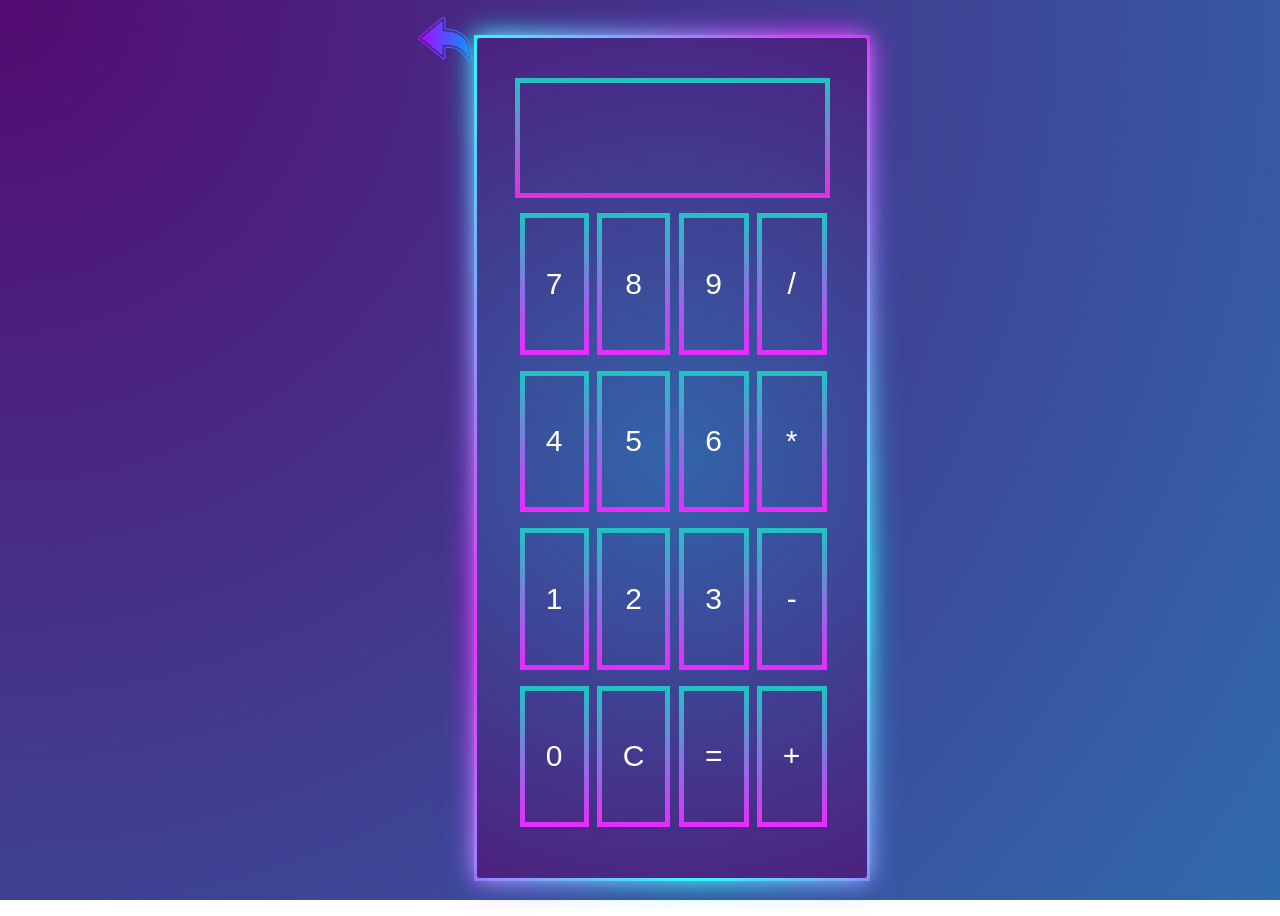
<file: calculadora.html>
<!DOCTYPE html>
<html lang="en">
<head>
    <meta charset="UTF-8">
    <meta http-equiv="X-UA-Compatible" content="IE=edge">
    <meta name="viewport" content="width=device-width, initial-scale=1.0">
    <link rel="stylesheet" href="css/style.css">
    <link rel="icon" href="img//JS_icon.png">
    <title>Calculadora</title>
</head>
<body class="calculadora">
    <div class="salir">
        <a href="index.html"><img src="img/flecha-hacia-atras.png" alt="" srcset=""></a>
    </div>
        <div class="todo">
            <div class="resul"><span id="resul"></span></div>
        <div class="botones">
            <Button id="siete">7</Button>
            <Button id="ocho">8</Button>
            <Button id="nueve">9</Button>
            <Button id="divi">/</Button>
            <Button id="cuatro">4</Button>
            <Button id="cinco">5</Button>
            <Button id="seis">6</Button>
            <Button id="multi">*</Button>
            <Button id="uno">1</Button>
            <Button id="dos">2</Button>
            <Button id="tres">3</Button>
            <Button id="menos">-</Button>
            <Button id="cero">0</Button>
            <Button id="borrar">C</Button>
            <Button id="igual">=</Button>
            <Button id="mas">+</Button>
        </div>
    </div>
    <script src="js/taller.js"></script>
</body>
</html>
</file>
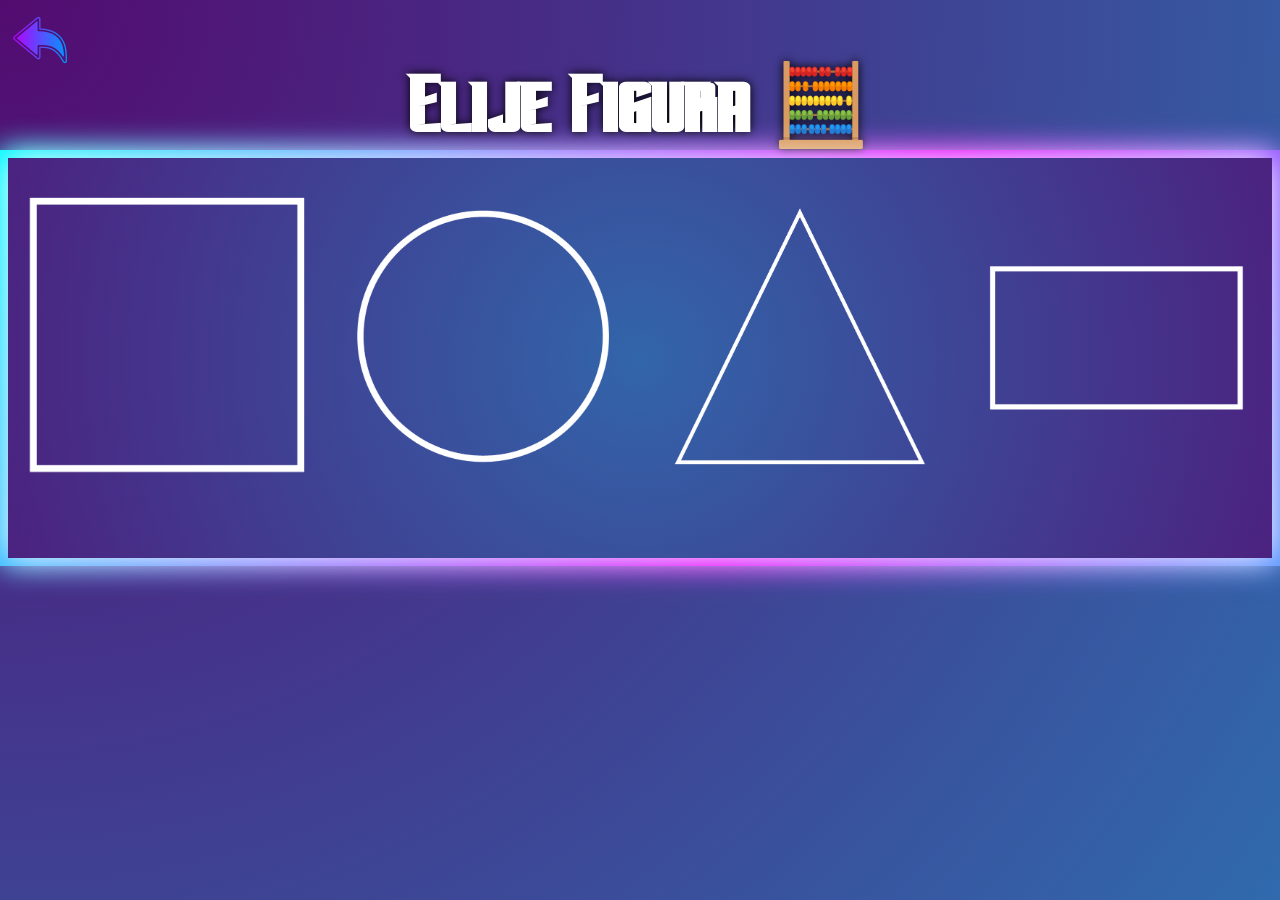
<file: figuras.html>
<!DOCTYPE html>
<html lang="en">
<head>
    <meta charset="UTF-8">
    <meta http-equiv="X-UA-Compatible" content="IE=edge">
    <meta name="viewport" content="width=device-width, initial-scale=1.0">
    <link rel="stylesheet" href="css/style.css">
    <link rel="icon" href="img/JS_icon.png">
    <title>Figuras</title>
</head>
<script>

</script>
<body class="figura">
    <div class="salir">
        <a href="index.html"><img src="img/flecha-hacia-atras.png" alt="" srcset=""></a>
    </div>
        <div class="titulo">
        <h1>Elije Figura 🧮</h1>
    </div>
    <div class="todasFiguras">
        <a href="#" class="figu" value="cuadrado" id="hola" onclick="abrir('cuadrado')"><img src="img/cuadrado-JS.png"></a>
        <a href="#" class="figu" value="circulo" id="hola" onclick="abrir('circulo')"><img src="img/circulo_JS.png"></a>
        <a href="#" class="figu" value="triangulo" id="hola" onclick="abrir('triangulo')"><img src="img/triangulo_JS.png"></a>
        <a href="#" class="figu" value="rectangulo" id="hola" onclick="abrir('rectangulo')"><img src="img/rectangulo_JS.png"></a>
    </div>
    <div class="divModal" id="divModal">
        <div class="modal-close" id="modal">
            <p class="cerrar" id="cerrar" onclick="cerrar();limpiar();">X</p>
            <div class="modalTextCuadrado-inactivo" name="Cuadrado1" id="div1"value=cuadrado>
                <label class="laberlCuadrado">Digite Lado</label>
                <div class="inf">
                    <input type="number" id="numberCuadrado">
                    <select id="medicion">
                        <option>cm</option>
                        <option>m</option>
                        <option>km</option>
                    </select>
                </div>
                <div class="resultado">
                    <p id="Area"></p>
                    <p id="Peri"></p>
                </div>
                <div class="botoncss">
                    <button class="cuadradoBoton" onclick="cuadrado()">Enviar</button>
                </div>
            </div>
            <div class="modalTextCirculo-inactivo" name="Circulo1" id="div2">
                <label class="laberlCirculo">Digite Radio</label>
                <div class="inf">
                    <input type="number" id="numberCirculo">
                    <select id="medicionCir">
                        <option>cm</option>
                        <option>m</option>
                        <option>km</option>
                    </select>
                </div>
                <div class="resultado">
                    <p id="AreaCir"></p>
                    <p id="PeriCir"></p>
                </div>
                <div class="botoncss">
                    <button class="circuloBoton" onclick="circulo()">Enviar</button>
                </div>
            </div>
            <div class="modalTextTriangulo-inactivo"  name="Triangulo1" id="div3">
                <div class="infTri">
                    <label class="laberlTriangulo">Digite Altura</label><br>
                    <input type="number" id="numberTriangulo"/>
                </div>
                <div class="inputBase">
                    <label class="laberlTriangulo">Digite Base</label><br>
                    <input type="number" id="numberTriangulo2"/>
                </div>
                <div class="ladoTri">
                    <label class="laberlTriangulo">Digite Lado</label><br>
                    <input type="number" id="numberTriangulo3"/>
                </div>
                <div class="mediTrian">
                    <label class="laberlTriangulo">Medida</label><br>
                    <select id="medicionTri">
                        <option>cm</option>
                        <option>m</option>
                        <option>km</option>
                    </select>
                </div>
                <div class="resultadoTri">
                    <p id="AreaTri"></p>
                    <p id="PeriTri"></p>
                </div>
                <div class="botoncssTri">
                    <button class="trianguloBoton" onclick="triangulo()">Enviar</button>
                </div>
            </div>
            <div class="modalTextRectangulo-inactivo" name="Rectangulo1" id="div4">
                <div class="infRec">
                    <label class="laberlTriangulo">Digite Altura</label><br>
                    <input type="number" id="numberRec"/>
                </div>
                <div class="inputBase">
                    <label class="laberlTriangulo">Digite Base</label><br>
                    <input type="number" id="numberRec2"/>
                </div>
                <div class="ladoRec1">
                    <label class="laberlTriangulo">Digite Lado 1</label><br>
                    <input type="number" id="numberRec3"/>
                </div>
                <div class="ladoRec2">
                    <label class="laberlTriangulo">Digite Lado 2</label><br>
                    <input type="number" id="numberRec4"/>
                </div>
                <div class="mediRec">
                    <label class="laberlTriangulo">Medida</label><br>
                    <select id="medicionRec">
                        <option>cm</option>
                        <option>m</option>
                        <option>km</option>
                    </select>
                </div>
                <div class="resultadoRec">
                    <p id="AreaRec"></p>
                    <p id="PeriRec"></p>
                </div>
                <div class="botoncssRec">
                    <button class="trianguloBoton" onclick="rectangulo()">Enviar</button>
                </div>
            </div>
        </div>
    </div>
    <script src="js/figuras.js"></script>
</body>
</html>
</file>
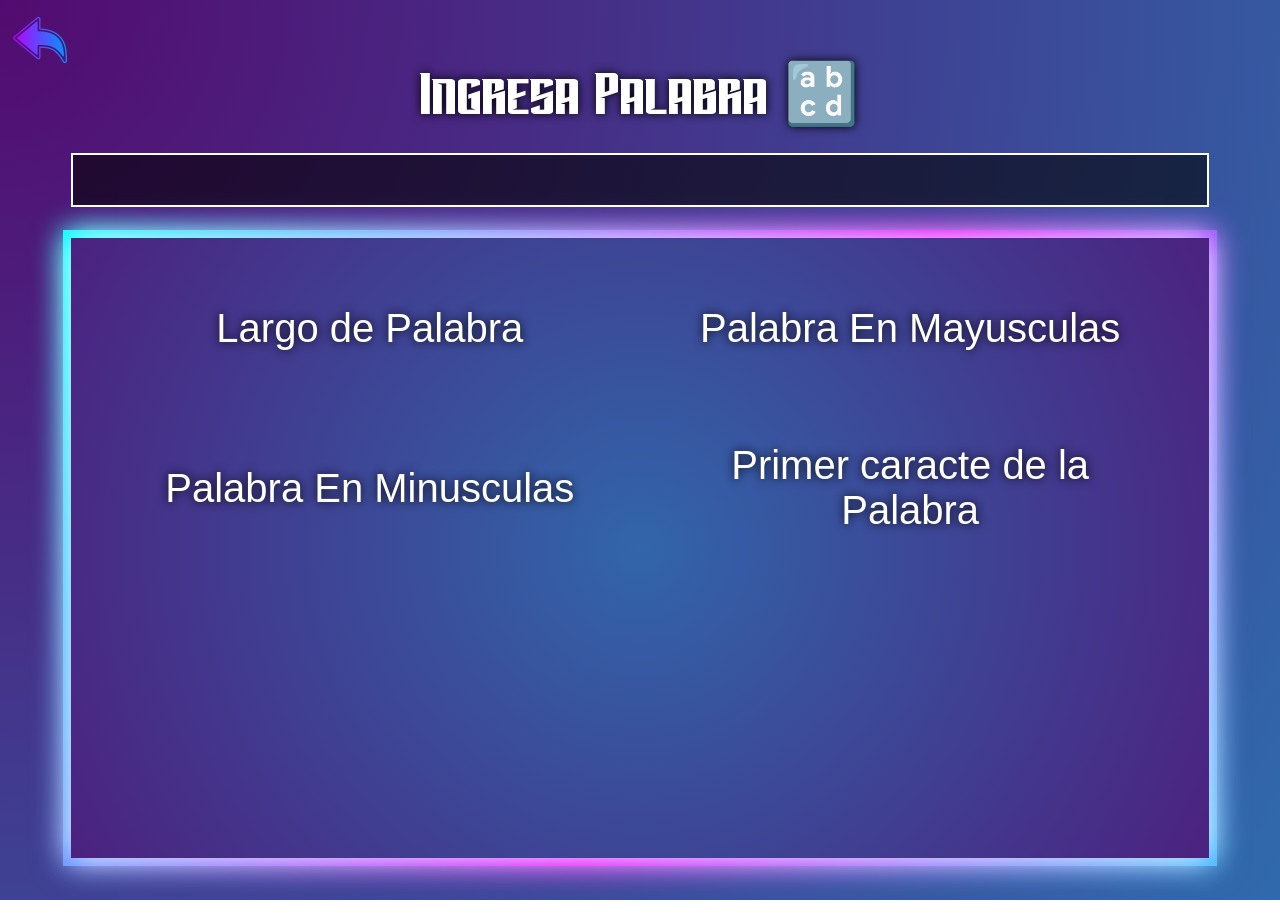
<file: palabras.html>
<!DOCTYPE html>
<html lang="en">
<head>
    <meta charset="UTF-8">
    <meta http-equiv="X-UA-Compatible" content="IE=edge">
    <meta name="viewport" content="width=device-width, initial-scale=1.0">
    <link rel="stylesheet" href="css/style.css">
    <link rel="icon" href="img//JS_icon.png">
    <title>Palabras</title>
</head>
<body class="palabras">
    <div  class="salir">
        <a href="index.html"><img src="img/flecha-hacia-atras.png" alt="" srcset=""></a>
    </div>
    <div class="elecPalabra">
        <div class="regisPalabra">
            <label>Ingresa Palabra 🔡</label>
            <input type="text" id="palabra">
        </div>
        <div class="eleccionPa">
            <button class="b1" onclick="abrirPA('largo');">Largo de Palabra</button>
            <button class="b2" onclick="abrirPA('Meyus');">Palabra En Mayusculas</button>
            <button class="b3" onclick="abrirPA('Minus');">Palabra En Minusculas</button>
            <button class="b4" onclick="abrirPA('Primer');">Primer caracte de la Palabra</button>
        </div>
    </div>
    <div class="divModal" id="divModal">
        <div class="modal-close" id="modal">
            <p class="cerrar" id="cerrar" onclick="cerrarPA();">X</p>
            <div class="modalTextRespuesta" name="Cuadrado1" id="div1"value=cuadrado>
                <h1 class="h1-">El resultado de su peticion es</h1>
                <h1 id="peticion"></h1>
            </div>
        </div>
    </div>
    <script src="js/Palabra.js"></script>
</body>
</html>
</file>
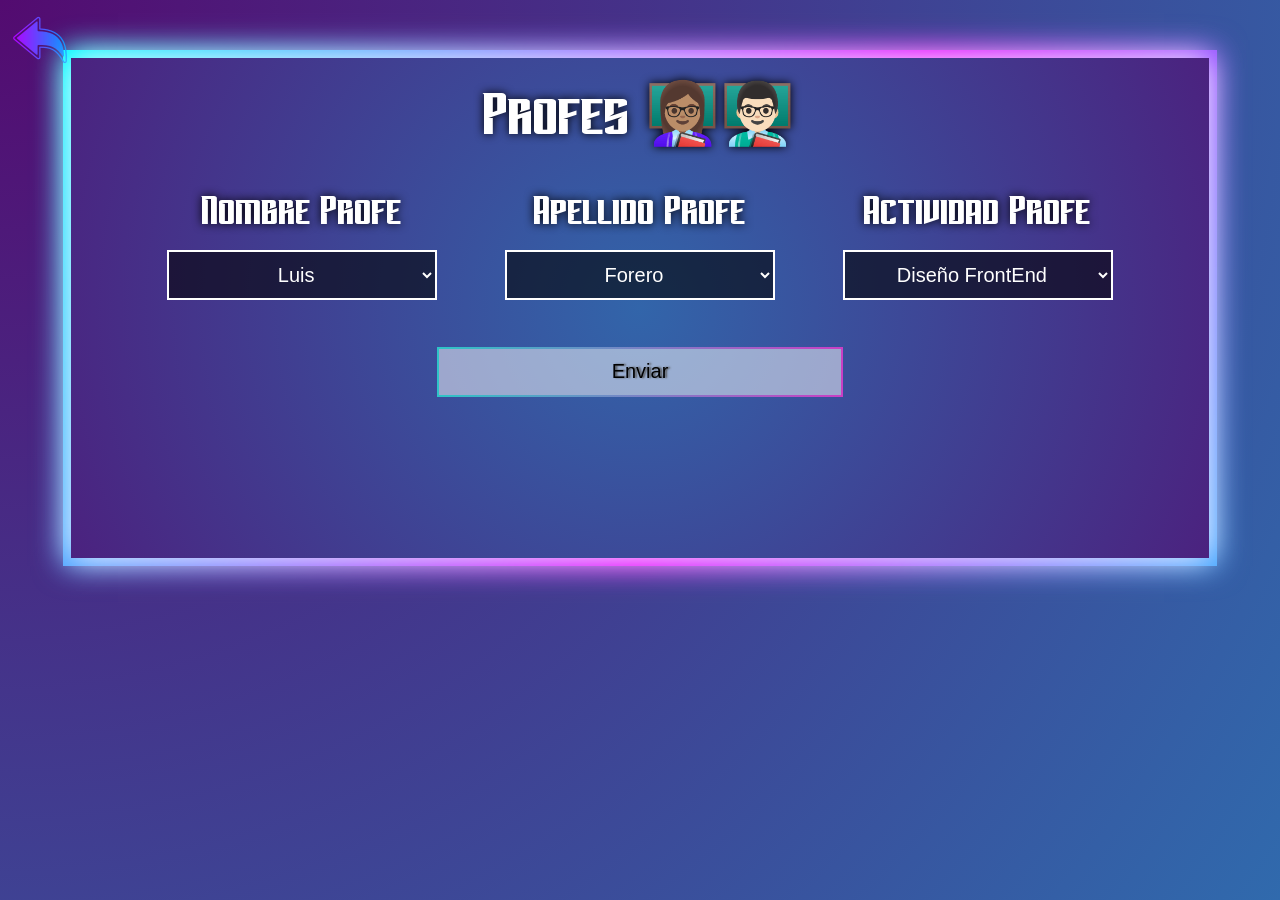
<file: Profes.html>
<!DOCTYPE html>
<html lang="en">
<head>
    <meta charset="UTF-8">
    <meta http-equiv="X-UA-Compatible" content="IE=edge">
    <meta name="viewport" content="width=device-width, initial-scale=1.0">
    <link rel="stylesheet" href="css/style.css">
    <link rel="icon" href="img/JS_icon.png">
    <title>Profes</title>
</head>
<body class="Profes">
    <div class="salir">
        <a
         href="index.html"><img src="img/flecha-hacia-atras.png" alt="" srcset=""></a>
    </div>
    <div class="ProfesTodo">
        <div class="ProfesElec">
            <div class="ingreProfe">
                <label>Profes 👩🏽‍🏫👨🏻‍🏫</label>
            </div>
            <div class="MostrarProfes">
                <label>Nombre Profe</label>

                <label>Apellido Profe</label>

                <label>Actividad Profe</label>

                <select name="" id="nombre">
                    <option value="Luis">Luis</option>
                    <option value="Tatiana">Tatiana</option>
                    <option value="Jonathan">Jonathan</option>
                    <option value="Fernando">Fernando</option>
                    <option value="Carolina">Carolina</option>
                    <option value="Adriana">Adriana</option>
                    <option value="Yaneth">Yaneth</option>
                </select>
                    
                <select name="" id="apellido">
                    <option value="Forero">Forero</option>
                    <option value="Castillo">Castillo</option>
                    <option value="Duarte">Duarte</option>
                    <option value="Galindo">Galindo</option>
                    <option value="Baquero">Baquero</option>
                    <option value="Cabrera">Cabrera</option>
                    <option value="Espitia">Espitia</option>
                </select>
                    
                <select name="" id="actividad">
                    <option value="Diseño FrontEnd">Diseño FrontEnd</option>
                    <option value="Métricas de Calidad">Métricas de Calidad</option>
                    <option value="Cultura Física">Cultura Física</option>
                    <option value="FrontEnd - Framework">FrontEnd - Framework</option>
                    <option value="Realicacion Proyecto">Realicacion Proyecto</option>
                    <option value="Gestion Ambiental">Gestion Ambiental</option>
                    <option value="BackEnd - Framework">BackEnd - Framework</option>
                    <option value="Bases de Datos II">Bases de Datos II</option>
                </select>
                    
                <div class="botonTem" onclick="Profes()"><button>Enviar</button></div>
                
            </div>
            <div class="apareceProfe">
                <h1 id="Profe"></h1>
                <h1 id="Profe="></h1>
                <h1 id="Profecheck"></h1>
            </div>
           
        </div>
    </div>
    <script src="js/Profes.js"></script>
</body>
</html>
</file>
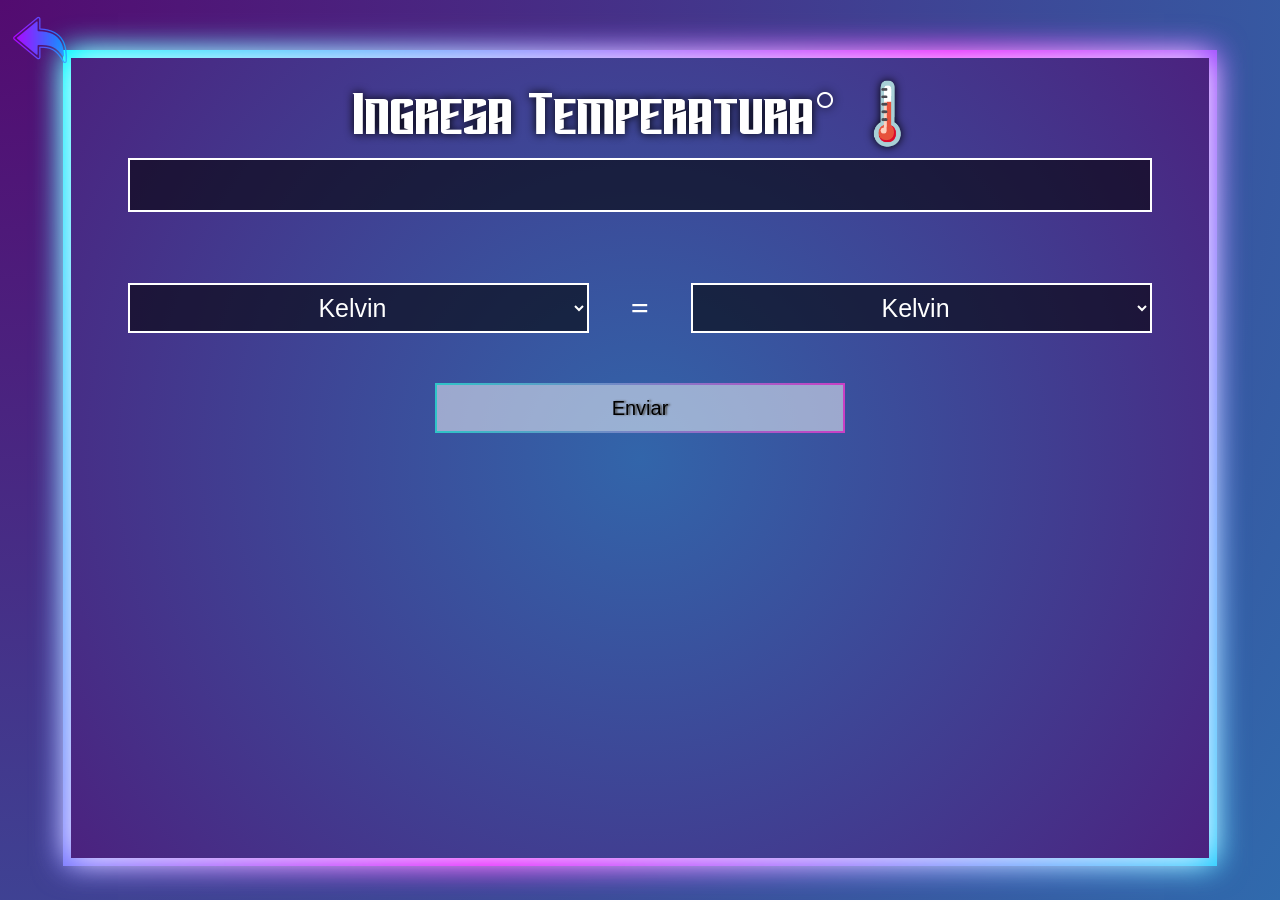
<file: temperatura.html>
<!DOCTYPE html>
<html lang="en">
<head>
    <meta charset="UTF-8">
    <meta http-equiv="X-UA-Compatible" content="IE=edge">
    <meta name="viewport" content="width=device-width, initial-scale=1.0">
    <link rel="stylesheet" href="css/style.css">
    <link rel="icon" href="img//JS_icon.png">
    <title>Palabras</title>
</head>
<body class="temperatura">
    <div  class="salir">
        <a href="index.html"><img src="img/flecha-hacia-atras.png" alt="" srcset=""></a>
    </div>
    <div class="tempeTodo">
        <div class="regisTempe">
            <div class="ingreTempe">
                <label>Ingresa Temperatura° 🌡️</label>
                <input type="number" id="valor">
            </div>
            <div class="cambio">
                <select id="primer">
                    <option>Kelvin</option>
                    <option>Fahrenheit</option>
                    <option>Celsius</option>
                </select>
                <h1>=</h1>
                <select id="segun">
                    <option>Kelvin</option>
                    <option>Fahrenheit</option>
                    <option>Celsius</option>
                </select>
                <div class="botonTem" onclick="enviar()"><button>Enviar</button></div>
                
            </div>
            <div class="apareceTempe">
                <h1 id="resultadoTempe1"></h1>
                <h1 id="resultadoTempe2"></h1>
                <h1 id="resultadoTempe3"></h1>
            </div>
        </div>
    </div>
    <script src="js/temperatura.js"></script>
</body>
</html>
</file>
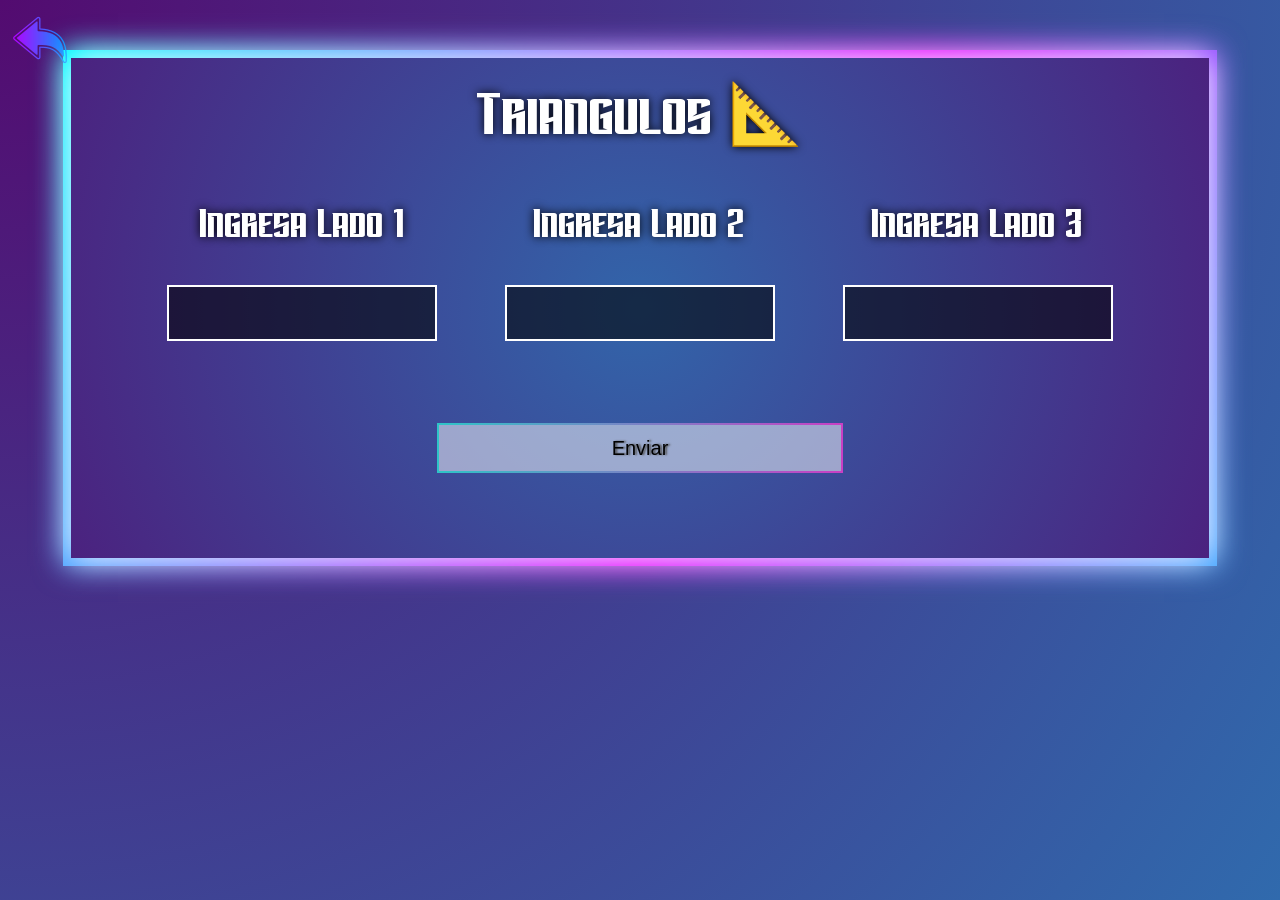
<file: Triangulos.html>
<!DOCTYPE html>
<html lang="en">
<head>
    <meta charset="UTF-8">
    <meta http-equiv="X-UA-Compatible" content="IE=edge">
    <meta name="viewport" content="width=device-width, initial-scale=1.0">
    <link rel="stylesheet" href="css/style.css">
    <link rel="icon" href="img/JS_icon.png">
    <title>Triangulos</title>
</head>
<body class="Triangulo">
    <div class="salir">
        <a
         href="index.html"><img src="img/flecha-hacia-atras.png" alt="" srcset=""></a>
    </div>
    <div class="TrianTodo">
        <div class="regisTriangu">
            <div class="ingreTriangu">
                <label>Triangulos 📐</label>
            </div>
            <div class="MostrarTri">
                <label>Ingresa Lado 1</label>

                <label>Ingresa Lado 2</label>

                <label>Ingresa Lado 3</label>

                <input type="number" id="primerLa">
                    
                <input type="number" id="segunLa">
                    
                <input type="number" id="tercerLa">
                    
                <div class="botonTem" onclick="TipoTriangulo()"><button>Enviar</button></div>
                
            </div>
           
        </div>
    </div>
    <script src="js/Triangulos.js"></script>
</body>
</html>
</file>
<file: css/style.css>
body{
    background: radial-gradient(circle at top left, #530b70, #306aad); 
    background-size: cover;
    background-attachment:fixed;

}

.calculadora{
    display: grid;
    /* grid-template-columns: 25% 500px 25%; */
    grid-template-rows: 30px auto 30px;
    height: 100vh;
    justify-content: center;
}

.todo{
    display: grid;
    grid-column-start: 2;
    grid-row-start: 2;
    grid-template-columns: 5% 22.5% 22.5% 22.5% 22.5% 5%;
    grid-template-rows: 20px 110px 20px auto 20px;
    width: 350px;
    padding: 15px;
    border-radius: 3px;
    border: 5px solid transparent;
    background: radial-gradient(circle, #3265aa, #4b227f);
    box-shadow: 0px 0px 20px  rgba(255, 255, 255, 0.466);
    position: relative;
}

.todo:before, .todo:after{
    content: "";
    position: absolute;
    left: -8px;
    top:-8px;
    background: linear-gradient(120deg, #00fbff, #e100ff, #00fbff, #e100ff, #00fbff, #e100ff, #00fbff, #e100ff);
    background-size: 500%;
    width: calc(100% + 16px);
    height: calc(100% + 16px);
    z-index: -1;
    animation: BGgradient 2s ease infinite;
    
}

@keyframes BGgradient {
    0%{
        background-position: 0% 200%;
    }50%{
        background-position: 200% 0%;
    }100%{
        background-position: 0% 330%;
    }
}

.todo:after{
    filter: brightness(1.4);
    filter: drop-shadow(16px 16px 20px rgb(248,220,97));
    filter: blur(15px);
}


.resul{
     height: 100%;
    grid-column-start: 2;
    grid-column-end: 6;
    grid-row-start: 2;
    border: 5px solid transparent;
    border-image: linear-gradient(to bottom, #22c1c3, #e52fdf);
    border-image-slice: 1;
    text-align: right;
}

.todo button{
    height: 90%;
    width: 90%;
    margin: 5px;
    border: 5px solid transparent;
    border-image: linear-gradient(to bottom, #22c1c3, #e52dfd);
    border-image-slice: 1;
    background-color: rgba(240, 248, 255, 0);
    color: white;
    font-size: 30px;

}

.todo button:hover{
    background-color: rgba(255, 255, 255, 0.733);
    color: black;
    text-shadow: 0 0 10px rgb(43, 43, 43);

}
.botones{

    display: grid;
    grid-column-start: 2;
    grid-column-end: 6;
    grid-row-start: 4;
    grid-template-columns: auto auto auto auto;
    grid-template-rows: auto auto auto auto;
    
}

#resul{
    color: white;
    text-align: center;
    font-size: 50px;
    margin: 10px;
}
.btn-34,
.btn-34 *,
.btn-34 :after,
.btn-34 :before,
.btn-34:after,
.btn-34:before {
  border: 0 solid;
  box-sizing: border-box;
}
.btn-34 {
  -webkit-tap-highlight-color: transparent;
  -webkit-appearance: button;
  background-color: rgba(0, 0, 0, 0);
  background-image: none;
  color: #fff;
  cursor: pointer;
  font-family: ui-sans-serif, system-ui, -apple-system, BlinkMacSystemFont,
    Segoe UI, Roboto, Helvetica Neue, Arial, Noto Sans, sans-serif,
    Apple Color Emoji, Segoe UI Emoji, Segoe UI Symbol, Noto Color Emoji;
  font-size: 100%;
  font-weight: 900;
  line-height: 1.5;
  margin: 0;
  -webkit-mask-image: -webkit-radial-gradient(#000, rgb(255, 255, 255));
  padding: 0;
  text-transform: uppercase;
}
.btn-34:disabled {
  cursor: default;
}
.btn-34:-moz-focusring {
  outline: auto;
}
.btn-34 svg {
    display: block;
    vertical-align: middle;
}
.btn-34 [hidden] {
    display: none;
}
.btn-34 {
    border-radius: 5px;
    border-width: 2px;
  overflow: hidden;
  padding: 0.8rem 3rem;
  position: relative;
  border: 5px solid transparent;
  border-image: linear-gradient(to bottom, #22c1c3, #e52fdf);
  border-image-slice: 1;
  
}
.btn-34:hover {
  transform: scale(1.1);
}
.btn-34 span {
  font-weight: 900;
  mix-blend-mode: difference;
}
.btn-34:before {
    text-align: center;
    aspect-ratio:0.1;
    background: radial-gradient(circle at top left, #e7a9ff, #bfddff);  
    border-radius: 50%;
    content: "";
    left: 50%;
    position: absolute;
    top: 50%;
    transform: translate(-50%, -50%);
    transition: width 0.2s;
    width: 0;
}
.btn-34:hover:before {
    width: 100%;
}
.index{
    height: 600px;
    display: grid;
    grid-template-columns: 3% 30% 3% auto 3%;
    grid-template-rows: 50px auto 50px;
    box-sizing: border-box;
}

.index nav {
    grid-column-start: 2;
    grid-row-start: 2;
    justify-content: center;
    align-items: center;
    display: grid;
}

a{
    text-decoration: none;
    color: white;
}

.index .js{
    text-align: center;
    position: relative;
    background: radial-gradient(circle, #3265aa, #4b227f);
    height: 100%;
    width: 100%;
    grid-column-start: 4;
    grid-row-start: 2;
    box-shadow: 0 0 30px white;
    
}

.animate-js:before, .animate-js:after{
    content: "";
    position: absolute;
    left: -8px;
    top:-8px;
    background: linear-gradient(120deg, #00fbff, #e100ff, #00fbff, #e100ff, #00fbff, #e100ff, #00fbff, #e100ff);
    background-size: 500%;
    width: calc(100% + 16px);
    height: calc(100% + 16px);
    z-index: -1;
    animation: BGgradient 2s ease infinite;
    
}


.animate-js:after{
    filter: brightness(1.4);
    filter: drop-shadow(16px 16px 20px rgb(248,220,97));
    filter: blur(15px);
}

.index .img{
    background-image: url(../img/js.png);
    background-size: contain;
    background-position-x:center;
    background-position-y:center;
    background-repeat:no-repeat;
    height: 100%;
    width: 100%;
}
/* ..........figuras.......... */
::-webkit-scrollbar {
    display: none;
}
.figura{
    height: 600px;
    display: grid;
    grid-template-columns: 5% auto 5%;
    grid-template-rows: 50px 100px auto 50px;
}
@font-face {
	font-family:js;
	src: url(SUBSPACE.OTF);
}
.figura .titulo{
    grid-column-start: 2;
    grid-row-start: 2;
    text-align: center;
    color: white;
}
.titulo h1{
    font-size: 80px;
    margin: 0%;
    font-family: js;
    text-shadow: 0 0 10px rgb(0, 0, 0);
}

.figu{
    grid-row-start: 2;
    display: inline-block;
    
}
.figu img {
    height: 90%;
}

.figu{
    transition: .4s ease all;
}
.figu:hover{
    background-color: rgba(0, 0, 0, 0.623);
    border-radius: 2px;
}
.todasFiguras{
    text-align: center;
    position: relative;
    background: radial-gradient(circle, #3265aa, #4b227f);
    height: 100%;
    width: 100%;
    grid-column-start: 4;
    grid-row-start: 2;
    box-shadow: 0 0 30px white;
    grid-row-start: 3;
    grid-column-start: 1;
    grid-column-end:4;
    display: grid;
    grid-template-columns: 25% 25% 25% 25%;
    grid-template-rows: 20px 350px 20px;
    
}

.todasFiguras:before, .todasFiguras:after{
    content: "";
    position: absolute;
    left: -8px;
    top:-8px;
    background: linear-gradient(120deg, #00fbff, #e100ff, #00fbff, #e100ff, #00fbff, #e100ff, #00fbff, #e100ff);
    background-size: 500%;
    width: calc(100% + 16px);
    height: calc(100% + 16px);
    z-index: -1;
    animation: BGgradient 2s ease infinite;
    
}


.todasFiguras:after{
    filter: brightness(1.4);
    filter: drop-shadow(16px 16px 20px rgb(248,220,97));
    filter: blur(15px);
}

/* modal  Figura*/
.divModal{
    opacity: 0;
    visibility: hidden;
    position: fixed;
    z-index: 1000;
    width: 100%;
    height: 100vh;
    top: 0;
    left: 0;
    background-color: rgba(0, 0, 0, 0.726);
    display: grid;
    justify-content: center;
    align-items: center;
    grid-template-columns: 10% auto 10%;

}
.divModal-activo{
    opacity: 1;
    visibility: visible;
    position: fixed;
    z-index: 1000;
    width: 100%;
    height: 100vh;
    top: 0;
    left: 0;
    background-color: rgba(0, 0, 0, 0.726);
    display: grid;
    justify-content: center;
    align-items: center;
    grid-template-columns: 10% auto 10%;

}

.modal{
    width: 100%;
    height: auto;
    grid-column-start: 2;
    position: relative;
    transition: transform 1s;
    transform: translateY(0%);
}

.modal-close{
    transform: translateY(-200%);
}

.modal:before, .modal:after{
    content: "";
    position: absolute;
    left: -8px;
    top:-8px;
    background: linear-gradient(120deg, #00fbff, #e100ff, #00fbff, #e100ff, #00fbff, #e100ff, #00fbff, #e100ff);
    background-size: 500%;
    width: calc(100% + 16px);
    height: calc(100% + 16px);
    z-index: -1;
    animation: BGgradient 2s ease infinite;
    
}


.modal:after{
    filter: brightness(1.4);
    filter: drop-shadow(16px 16px 20px rgb(248,220,97));
    filter: blur(15px);
}


.cerrar{
    background-color: rgb(255, 0, 64);
    grid-column-start: 3;
    position: absolute;
    top: 5px;
    right: 5px;
    display: inline-block;
    width: 25px;
    height: 25px;
    color: #fff;
    line-height: 25px;
    cursor: pointer;
    text-align: center;
    border-radius: 5px;
}
.modalTextCuadrado{
    grid-column-start: 2;
    grid-row-start: 2;
    background: radial-gradient(circle, #3265aa, #4b227f);
    display: grid;
    grid-template-columns: 5% 45% 45%  5%;
    grid-template-rows: 60px 60px auto 50px ;
    text-align: center;
}
.modalTextCuadrado label{
    grid-column-start: 2;
    grid-row-start: 1;
    grid-column-end: 4;
    margin-top: 10%;
    font-size: 30px;
    font-family: js;
    color: white;
}
.modalTextCuadrado-inactivo{
    display: none;
}
.modalTextCirculo{
    grid-column-start: 2;
    grid-row-start: 2;
    background: radial-gradient(circle, #3265aa, #4b227f);
    display: grid;
    grid-template-columns: 5% 45% 45%  5%;
    grid-template-rows: 60px 60px auto 50px ;
    text-align: center;
}
.modalTextCirculo label{
    grid-column-start: 2;
    grid-row-start: 1;
    grid-column-end: 4;
    margin-top: 10%;
    font-size: 30px;
    font-family: js;
    color: white;
}
.modalTextCirculo-inactivo{
    display: none;
}
.modalTextTriangulo{
    grid-column-start: 2;
    grid-row-start: 2;
    background: radial-gradient(circle, #3265aa, #4b227f);
    display: grid;
    grid-template-columns: 5% 45% 45%  5%;
    grid-template-rows: 60px 60px 60px 60px auto 50px ;
    text-align: center;
    padding: 30px 80px;
}
.modalTextTriangulo label{
    grid-column-start: 2;
    grid-row-start: 1;
    grid-column-end: 4;
    margin-top: 10%;
    font-size: 30px;
    font-family: js;
    color: white;
}
.modalTextTriangulo-inactivo{
    display: none;
}
.infTri input ,.inputBase input ,.ladoTri input,.mediTrian select{
    height: 20px;
    width: 90%;
    text-align: center;
}

.infTri{
    grid-column-start: 2;
    grid-column-end: 4;
    grid-row-start: 1;
}

.inputBase{
    grid-column-start: 2;
    grid-column-end: 4;
    grid-row-start: 2;
}
.ladoTri{
    grid-column-start: 2;
    grid-column-end: 4;
    grid-row-start: 3;
}
.mediTrian{
    grid-column-start: 2;
    grid-column-end: 4;
    grid-row-start: 4;
}
 
.botoncssTri{
    grid-column-start: 2;
    grid-column-end: 4;
    grid-row-start: 6;
}
.botoncssTri button{
    background-color: #ffffff80;
    border: 0;
    height: 30px;
    width: 50%;
    transition: .4s ease all;
}
.botoncssTri button:hover{
    background-color: rgba(0, 0, 0, 0.685);
    color: white;
}
.resultadoTri{
    grid-column-start: 2;
    grid-column-end: 4;
    grid-row-start: 5;
    color: white;
    font-size: 25px;
}
.modalTextRectangulo{
    grid-column-start: 2;
    grid-row-start: 2;
    background: radial-gradient(circle, #3265aa, #4b227f);
    display: grid;
    grid-template-columns: 5% 45% 45%  5%;
    grid-template-rows: 60px 60px 60px 60px 60px auto 50px ;
    text-align: center;
    padding: 30px 80px;
}
.modalTextRectangulo label{
    grid-column-start: 2;
    grid-row-start: 1;
    grid-column-end: 4;
    margin-top: 10%;
    font-size: 30px;
    font-family: js;
    color: white;
}
.modalTextRectangulo-inactivo{
    display: none;
}

.infRec input,.inputBase input,.ladoRec1 input,.ladoRec2 input, .mediRec select{
    height: 20px;
    width: 90%;
    text-align: center;
}
.infRec{
    grid-column-start: 2;
    grid-column-end: 4;
    grid-row-start: 1;
}

.inputBase{
    grid-column-start: 2;
    grid-column-end: 4;
    grid-row-start: 2;
}
.ladoRec1{
    grid-column-start: 2;
    grid-column-end: 4;
    grid-row-start: 3;
}
.ladoRec2{
    grid-column-start: 2;
    grid-column-end: 4;
    grid-row-start: 4;
}
.mediRec{
    grid-column-start: 2;
    grid-column-end: 4;
    grid-row-start: 5;
}
 
.botoncssRec{
    grid-column-start: 2;
    grid-column-end: 4;
    grid-row-start: 7;
}
.botoncssRec button{
    background-color: #ffffff80;
    border: 0;
    height: 30px;
    width: 50%;
    transition: .4s ease all;
}
.botoncssRec button:hover{
    background-color: rgba(0, 0, 0, 0.685);
    color: white;
}
.resultadoRec{
    grid-column-start: 2;
    grid-column-end: 4;
    grid-row-start: 6;
    color: white;
    font-size: 25px;
}



.inf{
    grid-column-start: 2;
    grid-column-end: 4;
    grid-row-start: 2;
    display: grid;
    grid-template-columns: 45% 5% 45%;
    align-items: center;
}
.inf input{
    height: 20px;
    
}
.inf select {
    grid-column-start: 3;
    height: 25px;
}
.resultado{
    grid-column-start: 2;
    grid-column-end: 4;
    grid-row-start: 3;
    color: white;
    font-size: 25px;

}
.botoncss{
    grid-column-start: 2;
    grid-column-end: 4;
    grid-row-start: 4;
}
.botoncss button{
    background-color: #ffffff80;
    border: 0;
    height: 30px;
    width: 50%;
    transition: .4s ease all;
}
.botoncss button:hover{
    background-color: rgba(0, 0, 0, 0.685);
    color: white;
}
/* ----------------palabras------------ */
.palabras{
    height: 100vh;
    display: grid;
    grid-template-columns: 5% auto 5%;
    grid-template-rows: 50px auto 50px;
}
.elecPalabra{
    grid-column-start: 2;
    grid-row-start: 2;
    grid-row-end: 3;
    display: grid;
    grid-template-rows: 150px 30px auto;
    grid-template-columns: 100%;
}

.regisPalabra{
    display: grid;
    grid-template-columns:100%;
    grid-template-rows: 50%;
    text-align: center;
}
.regisPalabra label{
    font-size: 60px;
    margin: 0%;
    font-family: js;
    text-shadow: 0 0 10px rgb(0, 0, 0);    
    color: #fff;

}
.regisPalabra input{
    font-size: 30px;
    border: 2px solid white;
    transition: .9s ease all;
    height: 50px;
    margin-top: 20px;
    background-color: rgba(0, 0, 0, 0.582);
    color: #fff;
    padding: 0 20px;

}
.regisPalabra input:focus{
    border: 2px solid transparent;
  border-image: linear-gradient(to bottom, #c93fc4, #2ec4c7);
  border-image-slice: 1;
  outline: none;
}

.eleccionPa{
    text-align: center;
    position: relative;
    background: radial-gradient(circle, #3265aa, #4b227f);
    height: 100%;
    width: 100%;
    box-shadow: 0 0 30px white;
    grid-row-start: 3;
    grid-column-start: 1;
    grid-column-end:4;
    display: grid;
    grid-template-columns: 5% 42.5% 5% 42.5% 5% ;
    grid-template-rows: 20px 140px 20px 140px 20px;
    grid-row-start: 3;

}
.b1{
    grid-column-start: 2;
    grid-row-start: 2;
}
.b2{
    grid-column-start: 4;
    grid-row-start: 2;
}
.b3{
    grid-column-start: 2;
    grid-row-start: 4;
}
.b4{
    grid-column-start: 4;
    grid-row-start: 4;
}
.eleccionPa button{
    background-color: transparent;
    color: #fff;
    font-size: 40px;
    border:0;
    text-shadow: 0 0 10px rgb(10, 10, 10);
    border-radius: 20px;
}
.eleccionPa button:hover{
    background: radial-gradient(circle, #00000000, #070707);

}
.eleccionPa:before, .eleccionPa:after{
    content: "";
    position: absolute;
    left: -8px;
    top:-8px;
    background: linear-gradient(120deg, #00fbff, #e100ff, #00fbff, #e100ff, #00fbff, #e100ff, #00fbff, #e100ff);
    background-size: 500%;
    width: calc(100% + 16px);
    height: calc(100% + 16px);
    z-index: -1;
    animation: BGgradient 2s ease infinite;
    
}
.eleccionPa:after{
    filter: brightness(1.4);
    filter: drop-shadow(16px 16px 20px rgb(248,220,97));
    filter: blur(15px);
}
/* ----modal Respuesta---- */
.modalTextRespuesta{
    grid-column-start: 2;
    grid-row-start: 2;
    background: radial-gradient(circle, #3265aa, #4b227f);
    display: grid;
    grid-template-columns: 5% 90%  5%;
    grid-template-rows: 40px 80px auto 50px ;
    text-align: center;
    width: 400px;
    height: 300px;
}

.h1- {
    color: #fff;
    grid-column-start: 2;
    grid-row-start: 2;
}
#peticion {
    color: #fff;
    font-size: 60px;
    grid-column-start: 2;
    grid-row-start: 3;
}
.salir{
    text-align: center;
}
/* ----------------------temperatura-------------- */
.temperatura{
    height: 100vh;
    display: grid;
    grid-template-columns: 5% auto 5%;
    grid-template-rows: 50px auto 50px;
}
.tempeTodo{
    grid-column-start: 2;
    grid-row-start: 2;
    grid-row-end: 3;
    display: grid;
    grid-template-rows:100%;
    grid-template-columns: 100%;
}
.regisTempe{
    text-align: center;
    position: relative;
    background: radial-gradient(circle, #3265aa, #4b227f);
    height: 100%;
    width: 100%;
    box-shadow: 0 0 30px white;
    display: grid;
    grid-template-columns: 5% 42.5% 5% 42.5% 5% ;
    grid-template-rows: 20px 140px 20px 140px 20px 40px auto 20px;

}
.regisTempe:before, .regisTempe:after{
    content: "";
    position: absolute;
    left: -8px;
    top:-8px;
    background: linear-gradient(120deg, #00fbff, #e100ff, #00fbff, #e100ff, #00fbff, #e100ff, #00fbff, #e100ff);
    background-size: 500%;
    width: calc(100% + 16px);
    height: calc(100% + 16px);
    z-index: -1;
    animation: BGgradient 2s ease infinite;
    
}
.regisTempe:after{
    filter: brightness(1.4);
    filter: drop-shadow(16px 16px 20px rgb(248,220,97));
    filter: blur(15px);
}
.ingreTempe{
    display: grid;
    grid-template-columns:100%;
    grid-template-rows: 50%;
    text-align: center;
    grid-column-start: 2;
    grid-column-end: 5;
    grid-row-start: 2;
    grid-row-end: 4;
}
.ingreTempe label{
    font-size: 60px;
    margin: 0%;
    font-family: js;
    text-shadow: 0 0 10px rgb(0, 0, 0);    
    color: #fff;
    
}
.ingreTempe input{
    font-size: 30px;
    border: 2px solid white;
    transition: .9s ease all;
    height: 50px;
    background-color: rgba(0, 0, 0, 0.582);
    color: #fff;
    padding: 0 20px;

}
.ingreTempe input:focus{
    border: 2px solid transparent;
    border-image: linear-gradient(to bottom, #c93fc4, #2ec4c7);
  border-image-slice: 1;
  outline: none;
}
.cambio{
    display: grid;
    grid-template-columns:45% 10% 45%;
    grid-template-rows: 70% 30%;
    text-align: center;
    grid-column-start: 2;
    grid-column-end: 5;
    grid-row-start: 4;
    grid-row-end: 7;
    justify-content: center;
    align-items: center;
    color: #fff;
}
.cambio select{
    height: 50px;
    text-align: center;
    font-size: 25px;
    border: 2px solid white;
    transition: .9s ease all;
    height: 50px;
    background-color: rgba(0, 0, 0, 0.582);
    color: #fff;
}
.cambio select:focus{
    border: 2px solid transparent;
    border-image: linear-gradient(to bottom, #c93fc4, #2ec4c7);
  border-image-slice: 1;
  outline: none;
}

.cambio .botonTem{
    grid-column-start: 1;
    grid-column-end: 4;
    display: flex;
    justify-content: center;
}
.botonTem button{
    background-color: #ffffff80;
    border: 0;
    height: 40px;
    width: 40%;
    transition: .4s ease all;
    border: 2px solid transparent;
    border-image: linear-gradient(to left, #c93fc4, #2ec4c7);
    border-image-slice: 1;
    
}
.botonTem button:hover{
    background-color: rgba(0, 0, 0, 0.685);
    color: white;
    border: 2px solid #fff;
}
.apareceTempe{
    grid-column-start: 2;
    grid-column-end: 5;
    grid-row-start: 7;
    color: #fff;
    display: grid;
    align-items: center;
    grid-template-columns:45% 10% 45%;
}

/* -----------Triangulos------------ */

.Triangulo{
        height: 600px;
        display: grid;
        grid-template-columns: 5% auto 5%;
        grid-template-rows: 50px 100px auto 200px 50px;
}
.TrianTodo{
    grid-column-start: 2;
    grid-row-start: 2;
    grid-row-end: 5;
    display: grid;
    grid-template-rows:100%;
    grid-template-columns: 100%;
}
.regisTriangu{
    text-align: center;
    position: relative;
    background: radial-gradient(circle, #3265aa, #4b227f);
    height: 100%;
    width: 100%;
    box-shadow: 0 0 30px white;
    display: grid;
    grid-template-columns: 5% 42.5% 5% 42.5% 5% ;
    grid-template-rows: 20px 80px 20px 140px 20px 40px auto 20px;

}
.regisTriangu:before, .regisTriangu:after{
    content: "";
    position: absolute;
    left: -8px;
    top:-8px;
    background: linear-gradient(120deg, #00fbff, #e100ff, #00fbff, #e100ff, #00fbff, #e100ff, #00fbff, #e100ff);
    background-size: 500%;
    width: calc(100% + 16px);
    height: calc(100% + 16px);
    z-index: -1;
    animation: BGgradient 2s ease infinite;
    
}
.regisTriangu:after{
    filter: brightness(1.4);
    filter: drop-shadow(16px 16px 20px rgb(248,220,97));
    filter: blur(15px);
}
.ingreTriangu{
    display: grid;
    grid-template-columns:100%;
    grid-template-rows: 50%;
    text-align: center;
    grid-column-start: 2;
    grid-column-end: 5;
    grid-row-start: 2;
}
.ingreTriangu label{
    font-size: 60px;
    margin: 0%;
    font-family: js;
    text-shadow: 0 0 10px rgb(0, 0, 0);    
    color: #fff; 
}
.ingreTriangu input{
    font-size: 30px;
    border: 2px solid white;
    transition: .9s ease all;
    height: 50px;
    background-color: rgba(0, 0, 0, 0.582);
    color: #fff;
    padding: 0 20px;

}
.ingreTriangu input:focus{
    border: 2px solid transparent;
    border-image: linear-gradient(to bottom, #c93fc4, #2ec4c7);
  border-image-slice: 1;
  outline: none;
}
.MostrarTri{
    display: grid;
    grid-template-columns:33% 33% 33%;
    grid-template-rows: 25% 25% 50%;
    text-align: center;
    grid-column-start: 2;
    grid-column-end: 5;
    grid-row-start: 4;
    grid-row-end: 8;
    justify-content: center;
    align-items: center;
    color: #fff;
}
.MostrarTri input{
    height: 50px;
    text-align: center;
    font-size: 25px;
    border: 2px solid white;
    transition: .9s ease all;
    height: 50px;
    margin: 0 10%;
    background-color: rgba(0, 0, 0, 0.582);
    color: #fff;
}
.MostrarTri input:focus{
    border: 2px solid transparent;
    border-image: linear-gradient(to bottom, #c93fc4, #2ec4c7);
  border-image-slice: 1;
  outline: none;
}
.MostrarTri label{
    font-size: 40px;
    margin: 0%;
    font-family: js;
    text-shadow: 0 0 10px rgb(0, 0, 0);    
    color: #fff; 
}
.MostrarTri .botonTem{
    grid-column-start: 1;
    grid-column-end: 4;
    display: flex;
    justify-content: center;
}
.botonTem button{
    background-color: #ffffff80;
    border: 0;
    height: 50px;
    width: 40%;
    transition: .4s ease all;
    border: 2px solid transparent;
    border-image: linear-gradient(to left, #c93fc4, #2ec4c7);
    border-image-slice: 1;
    font-size: 20px;
    text-shadow: 2px 0px 2px rgb(83, 83, 83);
    
}
.botonTem button:hover{
    background-color: rgba(0, 0, 0, 0.685);
    color: white;
    border: 2px solid #fff;
}

/* --------------profes------- */
.Profes{
    height: 600px;
    display: grid;
    grid-template-columns: 5% auto 5%;
    grid-template-rows: 50px 100px auto 200px 50px;
}
.ProfesTodo{
grid-column-start: 2;
grid-row-start: 2;
grid-row-end: 5;
display: grid;
grid-template-rows:100%;
grid-template-columns: 100%;
}
.ProfesElec{
text-align: center;
position: relative;
background: radial-gradient(circle, #3265aa, #4b227f);
height: 100%;
width: 100%;
box-shadow: 0 0 30px white;
display: grid;
grid-template-columns: 5% 42.5% 5% 42.5% 5% ;
grid-template-rows: 20px 80px 20px 140px 20px 40px auto auto 20px;

}
.ProfesElec:before, .ProfesElec:after{
content: "";
position: absolute;
left: -8px;
top:-8px;
background: linear-gradient(120deg, #00fbff, #e100ff, #00fbff, #e100ff, #00fbff, #e100ff, #00fbff, #e100ff);
background-size: 500%;
width: calc(100% + 16px);
height: calc(100% + 16px);
z-index: -1;
animation: BGgradient 2s ease infinite;

}
.ProfesElec:after{
filter: brightness(1.4);
filter: drop-shadow(16px 16px 20px rgb(248,220,97));
filter: blur(15px);
}
.ingreProfe{
display: grid;
grid-template-columns:100%;
grid-template-rows: 50%;
text-align: center;
grid-column-start: 2;
grid-column-end: 5;
grid-row-start: 2;
}
.ingreProfe label{
font-size: 60px;
margin: 0%;
font-family: js;
text-shadow: 0 0 10px rgb(0, 0, 0);    
color: #fff; 
}
.ingreProfe input{
font-size: 30px;
border: 2px solid white;
transition: .9s ease all;
height: 50px;
background-color: rgba(0, 0, 0, 0.582);
color: #fff;
padding: 0 20px;

}
.ingreProfe input:focus{
border: 2px solid transparent;
border-image: linear-gradient(to bottom, #c93fc4, #2ec4c7);
border-image-slice: 1;
outline: none;
}
.MostrarProfes{
display: grid;
grid-template-columns:33% 33% 33%;
grid-template-rows: 25% 25% 50%;
text-align: center;
grid-column-start: 2;
grid-column-end: 5;
grid-row-start: 4;
grid-row-end: 8;
justify-content: center;
align-items: center;
color: #fff;
}
.MostrarProfes select{
    height: 50px;
    text-align: center;
    font-size: 20px;
    border: 2px solid white;
    transition: .9s ease all;
    height: 50px;
    margin: 0 10%;
    background-color: rgba(0, 0, 0, 0.582);
    color: #fff;
}
.MostrarProfes select:focus{
    border: 2px solid transparent;
    border-image: linear-gradient(to bottom, #c93fc4, #2ec4c7);
  border-image-slice: 1;
  outline: none;
}
.MostrarProfes label{
    font-size: 40px;
    margin: 0%;
    font-family: js;
    text-shadow: 0 0 10px rgb(0, 0, 0);    
    color: #fff; 
}
.MostrarProfes .botonTem{
    grid-column-start: 1;
    grid-column-end: 4;
    display: flex;
    justify-content: center;
}
.apareceProfe{
    grid-column-start: 2;
    grid-column-end: 5;
    grid-row-start: 8;
    color: #fff;
    display: grid;
    align-items: center;
    grid-template-columns: 45% 10% 45%;
}

/* ---------Validaciones---------- */
.Validaciones{
    height: 100vh;
    display: grid;
    grid-template-columns: 5% auto 5%;
    grid-template-rows: 50px 100px auto 200px 50px;
}
.ValiTodo{
grid-column-start: 2;
grid-row-start: 2;
grid-row-end: 5;
display: grid;
grid-template-rows:100%;
grid-template-columns: 100%;
}
.ValiFormu{
text-align: center;
position: relative;
background: radial-gradient(circle, #3265aa, #4b227f);
height: 100%;
width: 100%;
box-shadow: 0 0 30px white;
display: grid;
grid-template-columns: 5% 42.5% 5% 42.5% 5% ;
grid-template-rows: 20px 80px 20px auto 20px;

}
.ValiFormu:before, .ValiFormu:after{
content: "";
position: absolute;
left: -8px;
top:-8px;
background: linear-gradient(120deg, #00fbff, #e100ff, #00fbff, #e100ff, #00fbff, #e100ff, #00fbff, #e100ff);
background-size: 500%;
width: calc(100% + 16px);
height: calc(100% + 16px);
z-index: -1;
animation: BGgradient 2s ease infinite;

}
.ValiFormu:after{
filter: brightness(1.4);
filter: drop-shadow(16px 16px 20px rgb(248,220,97));
filter: blur(15px);
}
.ingreProfe{
display: grid;
grid-template-columns:100%;
grid-template-rows: 50%;
text-align: center;
grid-column-start: 2;
grid-column-end: 5;
grid-row-start: 2;
}
.MostrarVali{
    display: grid;
    grid-template-columns:45% 10% 45%;
    grid-template-rows: auto;
    text-align: center;
    grid-column-start: 2;
    grid-column-end: 5;
    grid-row-start: 4;
    justify-content: center;
    color: #fff;
    text-align: center;
    }
    .MostrarVali select{
        height: 50px;
        text-align: center;
        font-size: 20px;
        border: 2px solid white;
        transition: .9s ease all;
        height: 50px;
        width:102%;
        margin: 15px 0;
        background-color: rgba(0, 0, 0, 0.582);
        color: #fff;
    }
    .MostrarVali select:focus{
        border: 2px solid transparent;
        border-image: linear-gradient(to bottom, #c93fc4, #2ec4c7);
      border-image-slice: 1;
      outline: none;
    }
    .MostrarVali input{
        height: 50px;
        text-align: center;
        font-size: 20px;
        border: 2px solid white;
        transition: .9s ease all;
        height: 50px;
        width:100%;
        background-color: rgba(0, 0, 0, 0.582);
        color: #fff;
        margin: 15px 0;

    }
    .MostrarVali input:focus{
        border: 2px solid transparent;
        border-image: linear-gradient(to bottom, #c93fc4, #2ec4c7);
      border-image-slice: 1;
      outline: none;
    }
    .MostrarVali label{
        font-size: 40px;
        margin: 0%;
        font-family: js;
        text-shadow: 0 0 10px rgb(0, 0, 0);    
        color: #fff; 
    }

    .Validaciones .segun{
        grid-column-start: 3;

    }

    .Validaciones .terce{
        grid-column-start: 1;
        grid-column-end: 4;
    }
    .Validaciones .terce input{
        height: 15%;
        width: 15%;
    }
    .Validaciones form i{
        color: rgba(255, 72, 72, 0.9);
        font-size: 20px;
    }
    .Validaciones form p {
        font-size: 20px;
        color: rgba(248, 2, 2, 0.9);
        background-color: rgba(255, 255, 255, 0.664);
        border-radius: 2px;
        box-shadow: 2px 2px 10px black ;
        padding: 9px;
        font-family: js;
        font-weight: 100;
    }

    .formulario__input-error{
        font-size: 20px;
        margin-bottom: 10px;
        display: none;
        background-color: #bb2929;
    }
    
    
    .formulario__input-error-activo{
        display: block;
        color: #fff;
    }
    
    .formulario__validacion-estado{
        opacity: 0;
    }
    
    .formulario__mensaje{
        background-color: #f66060;
        height: 40px;    
        line-height: 40px;
        display: none;
    }
    .formulario__mensaje-activo{
        display: block;
    }
    .formulario__mensaje-exito{
        color: #49af3c;
        display: none;
    }
    .formulario__mensaje-exito-activo{
        display: none;
    }
/* ---------validacion Cambio------ */

    .formulario_grupo-correcto .formulario__validacion-estado{
        color: #1ed12d;
        opacity: 1;
    }
    
    .formulario_grupo-incorrecto label{
        color: #bb2929;
    }
    .formulario_grupo-incorrecto .formulario__validacion-estado{
        color: #ff0000;
        opacity: 1;
    }
    
    .formulario_grupo-incorrecto .roltext1{
        border: 2px solid #bb2929;
    }
    
@media screen and (max-width: 801px){
    
    .index{
    display: grid;
    grid-template-columns: 3% auto 3%;
    grid-template-rows: 50px 400px 50px 500px 50px;
    box-sizing: border-box;
    height: 100%;
}

.index nav {
    grid-column-start: 2;
    grid-row-start: 4;
    justify-content: center;
    align-items: center;
    display: grid;
}

.index .js{
    text-align: center;
    position: relative;
    background: radial-gradient(circle, #3265aa, #4b227f);
    height: 100%;
    width: 100%;
    grid-column-start: 2;
    grid-row-start: 2;
    box-shadow: 0 0 30px white;
    
}

}
</file>
